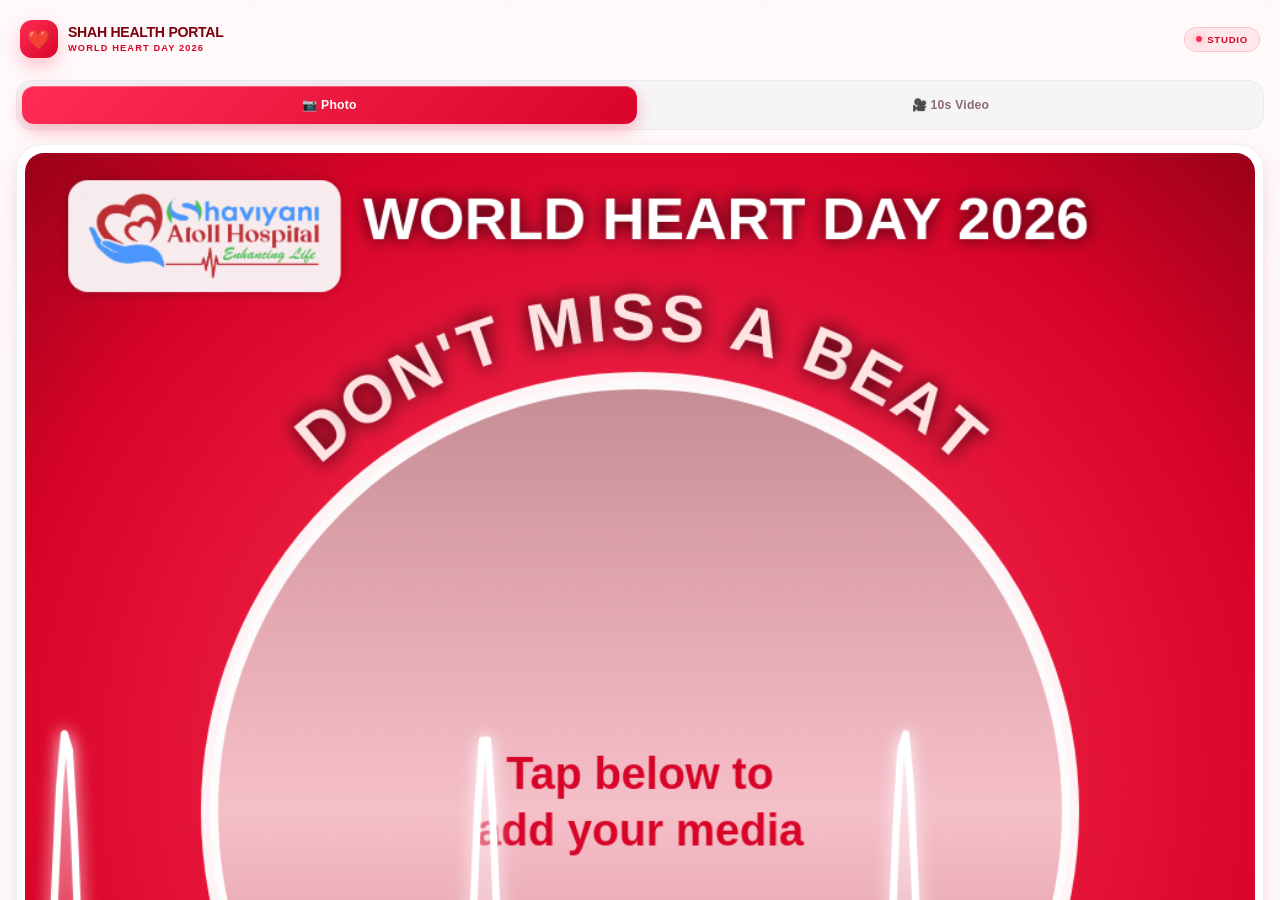
<file: index01.html>
<!DOCTYPE html>
<html lang="en">
<head>
  <meta charset="UTF-8">
  <meta name="viewport" content="width=device-width, initial-scale=1.0, maximum-scale=1.0, user-scalable=no, viewport-fit=cover, shrink-to-fit=no">
  <meta name="apple-mobile-web-app-capable" content="yes">
  <meta name="apple-mobile-web-app-status-bar-style" content="default">
  <meta name="apple-mobile-web-app-title" content="WHD Creator">
  <meta name="theme-color" content="#ffffff">
  <meta name="mobile-web-app-capable" content="yes">
  <meta name="format-detection" content="telephone=no">
  <meta name="screen-orientation" content="portrait">
  <meta name="x5-orientation" content="portrait">
  <title>WHD 2026 · Creator Studio</title>
  <style>
    /* ============ RESET ============ */
    *, *::before, *::after {
      box-sizing: border-box;
      margin: 0;
      padding: 0;
      -webkit-tap-highlight-color: transparent;
    }

    html {
      height: 100%;
      width: 100%;
      overflow: hidden;
      touch-action: manipulation;
      background: #ffffff;
      -webkit-text-size-adjust: 100%;
    }

    body {
      font-family: -apple-system, BlinkMacSystemFont, 'SF Pro Display', 'Segoe UI', Roboto, Helvetica, Arial, sans-serif;
      height: 100%;
      width: 100%;
      overflow: hidden;
      position: fixed;
      inset: 0;
      display: flex;
      flex-direction: column;
      padding: 0;
      margin: 0;
      color: #1a1a1a;
      -webkit-font-smoothing: antialiased;
      -moz-osx-font-smoothing: grayscale;
      overscroll-behavior: none;
      -webkit-overflow-scrolling: touch;
      background: #ffffff;
    }

    /* ============ APP SHELL — CLEAN LIGHT ============ */
    .app {
      position: fixed;
      inset: 0;
      width: 100%;
      height: 100%;
      display: flex;
      flex-direction: column;
      overflow: hidden;
      background: linear-gradient(180deg, #fff8f9 0%, #ffffff 40%, #ffffff 100%);
      z-index: 1;
    }

    /* ============ SCROLL AREA ============ */
    .scroll-area {
      flex: 1;
      overflow-y: auto;
      overflow-x: hidden;
      -webkit-overflow-scrolling: touch;
      padding: 16px 16px 32px;
      display: flex;
      flex-direction: column;
      gap: 14px;
      overscroll-behavior: contain;
      background: transparent;
      scrollbar-width: none;
    }
    .scroll-area::-webkit-scrollbar {
      display: none;
    }

    /* ============ HEADER ============ */
    .app-header {
      display: flex;
      align-items: center;
      justify-content: space-between;
      padding: 4px 4px 8px;
      flex-shrink: 0;
    }

    .brand {
      display: flex;
      align-items: center;
      gap: 10px;
    }

    .brand-mark {
      width: 38px;
      height: 38px;
      border-radius: 12px;
      background: linear-gradient(135deg, #ff2d55, #d90429);
      display: flex;
      align-items: center;
      justify-content: center;
      font-size: 19px;
      box-shadow: 0 8px 18px rgba(255, 45, 85, 0.25);
    }

    .brand-text h1 {
      font-size: 0.88rem;
      font-weight: 800;
      letter-spacing: -0.02em;
      color: #7a0010;
      line-height: 1.1;
    }

    .brand-text .sub {
      font-size: 0.58rem;
      font-weight: 700;
      text-transform: uppercase;
      letter-spacing: 0.12em;
      color: #d90429;
      margin-top: 2px;
    }

    .live-badge {
      display: flex;
      align-items: center;
      gap: 5px;
      padding: 6px 11px;
      border-radius: 20px;
      background: rgba(255, 45, 85, 0.08);
      border: 1px solid rgba(255, 45, 85, 0.2);
      font-size: 0.6rem;
      font-weight: 700;
      text-transform: uppercase;
      letter-spacing: 0.08em;
      color: #d90429;
    }

    .live-dot {
      width: 6px;
      height: 6px;
      border-radius: 50%;
      background: #ff2d55;
      box-shadow: 0 0 8px rgba(255, 45, 85, 0.6);
      animation: livePulse 1.6s ease-in-out infinite;
    }

    @keyframes livePulse {
      0%, 100% { opacity: 1; transform: scale(1); }
      50% { opacity: 0.4; transform: scale(0.75); }
    }

    /* ============ MODE TABS — LIGHT PILL ============ */
    .mode-tabs {
      display: grid;
      grid-template-columns: 1fr 1fr;
      gap: 6px;
      background: #f5f5f7;
      padding: 5px;
      border-radius: 16px;
      border: 1px solid rgba(0, 0, 0, 0.04);
      flex-shrink: 0;
    }

    .tab-btn {
      background: transparent;
      border: none;
      padding: 12px 8px;
      font-size: 0.76rem;
      font-weight: 700;
      color: #8a6a70;
      border-radius: 12px;
      cursor: pointer;
      transition: all 0.28s cubic-bezier(0.2, 0.9, 0.4, 1);
      display: flex;
      align-items: center;
      justify-content: center;
      gap: 6px;
      -webkit-user-select: none;
      user-select: none;
      touch-action: manipulation;
      font-family: inherit;
      letter-spacing: 0.02em;
    }

    .tab-btn.active {
      background: linear-gradient(135deg, #ff2d55, #d90429);
      color: #ffffff;
      box-shadow: 0 6px 16px rgba(255, 45, 85, 0.35), inset 0 1px 0 rgba(255, 255, 255, 0.3);
    }

    .tab-btn:active {
      transform: scale(0.97);
    }

    /* ============ CANVAS FRAME — SOFT WHITE GLASS ============ */
    .canvas-frame {
      position: relative;
      width: 100%;
      aspect-ratio: 1 / 1;
      border-radius: 26px;
      overflow: hidden;
      flex-shrink: 0;
      background: #ffffff;
      border: 1px solid rgba(0, 0, 0, 0.06);
      box-shadow:
        0 12px 34px rgba(217, 4, 41, 0.12),
        0 2px 6px rgba(0, 0, 0, 0.04),
        inset 0 1px 0 rgba(255, 255, 255, 0.9);
      padding: 8px;
      box-sizing: border-box;
    }

    .canvas-frame .hearts-layer {
      position: absolute;
      inset: 8px;
      border-radius: 19px;
      overflow: hidden;
      pointer-events: none;
      z-index: 1;
    }

    .canvas-frame .hearts-layer .heart {
      position: absolute;
      top: -30px;
      font-size: 14px;
      opacity: 0;
      animation: heartFall linear infinite;
      will-change: transform, opacity;
      filter: drop-shadow(0 0 3px rgba(255, 100, 130, 0.5));
    }

    @keyframes heartFall {
      0% {
        transform: translateY(-30px) translateX(0) rotate(0deg) scale(0.6);
        opacity: 0;
      }
      12% { opacity: 0.9; }
      50% { opacity: 0.7; }
      88% { opacity: 0.35; }
      100% {
        transform: translateY(110%) translateX(var(--drift, 24px)) rotate(340deg) scale(1);
        opacity: 0;
      }
    }

    .canvas-frame canvas {
      position: relative;
      z-index: 2;
      width: 100%;
      height: 100%;
      display: block;
      border-radius: 19px;
      touch-action: none;
    }

    /* ============ UPLOAD SECTION — CAMERA + GALLERY ============ */
    .upload-section {
      display: flex;
      flex-direction: column;
      gap: 8px;
      flex-shrink: 0;
    }

    .upload-label-row {
      display: flex;
      align-items: center;
      justify-content: space-between;
      padding: 0 4px;
    }

    .upload-label-row .label-text {
      font-size: 0.62rem;
      font-weight: 700;
      text-transform: uppercase;
      letter-spacing: 0.08em;
      color: #8a6a70;
    }

    .upload-label-row .media-type-badge {
      font-size: 0.58rem;
      font-weight: 700;
      text-transform: uppercase;
      letter-spacing: 0.06em;
      color: #d90429;
      background: rgba(255, 45, 85, 0.08);
      border: 1px solid rgba(255, 45, 85, 0.2);
      padding: 3px 9px;
      border-radius: 8px;
    }

    .upload-actions {
      display: grid;
      grid-template-columns: 1fr 1fr;
      gap: 8px;
    }

    .upload-action-btn {
      display: flex;
      flex-direction: column;
      align-items: center;
      justify-content: center;
      gap: 6px;
      padding: 16px 10px;
      border-radius: 18px;
      border: 1.5px solid rgba(255, 45, 85, 0.15);
      background: #ffffff;
      color: #7a0010;
      font-weight: 700;
      font-size: 0.72rem;
      cursor: pointer;
      transition: all 0.2s;
      -webkit-user-select: none;
      user-select: none;
      touch-action: manipulation;
      font-family: inherit;
      text-align: center;
      letter-spacing: 0.01em;
      position: relative;
      overflow: hidden;
      box-shadow: 0 4px 12px rgba(217, 4, 41, 0.06);
    }

    .upload-action-btn .icon-circle {
      width: 38px;
      height: 38px;
      border-radius: 50%;
      background: linear-gradient(135deg, rgba(255, 45, 85, 0.12), rgba(217, 4, 41, 0.08));
      border: 1px solid rgba(255, 45, 85, 0.2);
      display: flex;
      align-items: center;
      justify-content: center;
      font-size: 18px;
      transition: transform 0.2s;
    }

    .upload-action-btn:active {
      transform: scale(0.97);
      background: #fff5f7;
      border-color: rgba(255, 45, 85, 0.4);
    }

    .upload-action-btn:active .icon-circle {
      transform: scale(1.1);
    }

    .upload-action-btn input[type="file"] {
      display: none;
    }

    /* ============ FIELD GROUPS ============ */
    .field-group {
      display: flex;
      flex-direction: column;
      gap: 6px;
      flex-shrink: 0;
    }

    .field-label {
      font-size: 0.62rem;
      font-weight: 700;
      text-transform: uppercase;
      letter-spacing: 0.08em;
      color: #8a6a70;
      padding: 0 4px;
      -webkit-user-select: none;
      user-select: none;
      display: flex;
      justify-content: space-between;
      align-items: center;
    }

    .field-label .value-badge {
      font-size: 0.6rem;
      font-weight: 700;
      color: #d90429;
      background: rgba(255, 45, 85, 0.08);
      padding: 3px 8px;
      border-radius: 6px;
      letter-spacing: 0.02em;
      border: 1px solid rgba(255, 45, 85, 0.15);
    }

    /* ============ RANGE SLIDER — LIGHT ============ */
    .range-wrapper {
      width: 100%;
      padding: 0 2px;
    }

    input[type="range"] {
      -webkit-appearance: none;
      appearance: none;
      width: 100%;
      height: 6px;
      background: #f0e0e5;
      border-radius: 6px;
      outline: none;
      margin: 4px 0;
      touch-action: manipulation;
      cursor: pointer;
      border: none;
    }

    input[type="range"]::-webkit-slider-thumb {
      -webkit-appearance: none;
      appearance: none;
      width: 26px;
      height: 26px;
      border-radius: 50%;
      background: linear-gradient(135deg, #ff2d55, #b3001b);
      cursor: pointer;
      box-shadow: 0 4px 12px rgba(255, 45, 85, 0.4), 0 0 0 3px rgba(255, 45, 85, 0.1);
      border: 2.5px solid #ffffff;
      transition: transform 0.12s;
      touch-action: manipulation;
    }

    input[type="range"]::-webkit-slider-thumb:active {
      transform: scale(1.18);
    }

    input[type="range"]::-moz-range-thumb {
      width: 26px;
      height: 26px;
      border-radius: 50%;
      background: linear-gradient(135deg, #ff2d55, #b3001b);
      cursor: pointer;
      border: 2.5px solid #ffffff;
      box-shadow: 0 4px 12px rgba(255, 45, 85, 0.4);
    }

    /* ============ TEXT INPUT — LIGHT ============ */
    input[type="text"] {
      width: 100%;
      padding: 15px 16px;
      border-radius: 16px;
      border: 1.5px solid rgba(0, 0, 0, 0.06);
      background: #ffffff;
      font-size: 0.9rem;
      font-weight: 500;
      outline: none;
      transition: all 0.2s;
      -webkit-appearance: none;
      appearance: none;
      touch-action: manipulation;
      color: #1a1a1a;
      font-family: inherit;
      box-shadow: 0 2px 6px rgba(0, 0, 0, 0.03);
    }

    input[type="text"]:focus {
      border-color: #ff2d55;
      background: #ffffff;
      box-shadow: 0 0 0 3px rgba(255, 45, 85, 0.1);
    }

    input[type="text"]::placeholder {
      color: #b8a0a5;
      font-weight: 400;
    }

    /* ============ BUTTONS ============ */
    .btn {
      width: 100%;
      padding: 16px 12px;
      border-radius: 18px;
      border: none;
      font-weight: 700;
      font-size: 0.84rem;
      cursor: pointer;
      transition: all 0.2s;
      display: flex;
      align-items: center;
      justify-content: center;
      gap: 8px;
      -webkit-user-select: none;
      user-select: none;
      touch-action: manipulation;
      -webkit-appearance: none;
      appearance: none;
      color: #ffffff;
      flex-shrink: 0;
      font-family: inherit;
      letter-spacing: 0.01em;
      position: relative;
      overflow: hidden;
    }

    .btn::before {
      content: '';
      position: absolute;
      inset: 0;
      background: linear-gradient(180deg, rgba(255, 255, 255, 0.2), transparent 55%);
      pointer-events: none;
    }

    .btn:active {
      transform: scale(0.97);
    }

    .btn-shuffle {
      background: #ffffff;
      border: 1.5px solid rgba(255, 45, 85, 0.2);
      color: #7a0010;
      font-size: 0.82rem;
      box-shadow: 0 4px 12px rgba(217, 4, 41, 0.06);
    }

    .btn-shuffle::before {
      background: linear-gradient(180deg, rgba(255, 240, 243, 0.5), transparent 55%);
    }

    .btn-shuffle:active {
      background: #fff5f7;
      border-color: rgba(255, 45, 85, 0.4);
    }

    .btn-download {
      background: linear-gradient(135deg, #2b2b30, #000000);
      box-shadow: 0 8px 20px rgba(0, 0, 0, 0.25), inset 0 1px 0 rgba(255, 255, 255, 0.15);
    }

    .btn-share {
      background: linear-gradient(135deg, #ff2d55, #d90429);
      box-shadow: 0 8px 20px rgba(255, 45, 85, 0.3), inset 0 1px 0 rgba(255, 255, 255, 0.25);
    }

    .btn-group {
      display: grid;
      grid-template-columns: 1fr 1fr;
      gap: 10px;
      flex-shrink: 0;
    }

    /* ============ VIDEO STATUS ============ */
    .video-status {
      font-size: 0.72rem;
      font-weight: 600;
      color: #b3001b;
      text-align: center;
      background: #fff5f7;
      padding: 12px 14px;
      border-radius: 14px;
      display: none;
      border: 1px solid rgba(255, 45, 85, 0.18);
      flex-shrink: 0;
      line-height: 1.5;
      letter-spacing: 0.01em;
    }

    .video-status.visible {
      display: block;
      animation: fadeIn 0.3s ease both;
    }

    /* ============ FOOTER ============ */
    .app-footer {
      text-align: center;
      font-size: 0.56rem;
      color: #b8a0a5;
      font-weight: 500;
      padding: 8px 0 4px;
      flex-shrink: 0;
      letter-spacing: 0.04em;
    }

    /* ============ SAFE AREA ============ */
    @supports (padding: env(safe-area-inset-bottom)) {
      .scroll-area {
        padding-bottom: calc(32px + env(safe-area-inset-bottom));
        padding-top: calc(16px + env(safe-area-inset-top));
      }
      .app-header {
        padding-top: calc(4px + env(safe-area-inset-top));
      }
      .app-footer {
        padding-bottom: calc(4px + env(safe-area-inset-bottom));
      }
    }

    /* ============ SMALL PHONES ============ */
    @media (max-height: 720px) {
      .scroll-area {
        gap: 10px;
        padding: 12px 14px 24px;
      }
      .canvas-frame {
        border-radius: 20px;
        padding: 6px;
      }
      .canvas-frame .hearts-layer,
      .canvas-frame canvas {
        border-radius: 15px;
      }
      .upload-action-btn {
        padding: 13px 8px;
        font-size: 0.68rem;
      }
      .upload-action-btn .icon-circle {
        width: 32px;
        height: 32px;
        font-size: 15px;
      }
      .btn {
        padding: 14px 10px;
        font-size: 0.8rem;
      }
      input[type="text"] {
        padding: 13px 14px;
        font-size: 0.86rem;
      }
      .tab-btn {
        padding: 11px 6px;
        font-size: 0.72rem;
      }
    }

    /* ============ TEXT SELECTION ============ */
    .app, .app * {
      -webkit-user-select: none;
      -moz-user-select: none;
      -ms-user-select: none;
      user-select: none;
    }

    input[type="text"] {
      -webkit-user-select: text;
      -moz-user-select: text;
      -ms-user-select: text;
      user-select: text;
    }

    body {
      overscroll-behavior-y: none;
    }

    @keyframes fadeIn {
      from { opacity: 0; transform: translateY(8px); }
      to { opacity: 1; transform: translateY(0); }
    }

    .scroll-area > * {
      animation: fadeIn 0.35s cubic-bezier(0.2, 0.9, 0.4, 1) both;
    }

    .scroll-area > *:nth-child(2) { animation-delay: 0.04s; }
    .scroll-area > *:nth-child(3) { animation-delay: 0.08s; }
    .scroll-area > *:nth-child(4) { animation-delay: 0.12s; }
    .scroll-area > *:nth-child(5) { animation-delay: 0.16s; }
    .scroll-area > *:nth-child(6) { animation-delay: 0.20s; }
    .scroll-area > *:nth-child(7) { animation-delay: 0.24s; }
    .scroll-area > *:nth-child(8) { animation-delay: 0.28s; }
    .scroll-area > *:nth-child(9) { animation-delay: 0.32s; }
  </style>
</head>
<body>

  <div class="app" id="app">
    <div class="scroll-area" id="scrollArea">

      <!-- HEADER -->
      <header class="app-header">
        <div class="brand">
          <div class="brand-mark">❤️</div>
          <div class="brand-text">
            <h1>SHAH HEALTH PORTAL</h1>
            <div class="sub">World Heart Day 2026</div>
          </div>
        </div>
        <div class="live-badge">
          <span class="live-dot"></span>
          Studio
        </div>
      </header>

      <!-- MODE SWITCH -->
      <div class="mode-tabs" id="modeTabs">
        <button class="tab-btn active" id="modeImageBtn" onclick="switchMode('image')" aria-label="Photo poster mode">
          📷 Photo
        </button>
        <button class="tab-btn" id="modeVideoBtn" onclick="switchMode('video')" aria-label="10 second video mode">
          🎥 10s Video
        </button>
      </div>

      <!-- CANVAS FRAME -->
      <div class="canvas-frame" id="canvasFrame">
        <div class="hearts-layer" id="heartsLayer" aria-hidden="true"></div>
        <canvas id="creatorCanvas" width="1000" height="1000"></canvas>
      </div>

      <!-- UPLOAD SECTION — CAMERA + GALLERY (BOTH MODES) -->
      <div class="upload-section">
        <div class="upload-label-row">
          <span class="label-text">Add your media</span>
          <span class="media-type-badge" id="mediaTypeBadge">Photo</span>
        </div>
        <div class="upload-actions">
          <!-- Camera button -->
          <button class="upload-action-btn" id="cameraBtn" type="button">
            <span class="icon-circle">📸</span>
            <span id="cameraBtnText">Take Photo</span>
          </button>
          <!-- Gallery button -->
          <button class="upload-action-btn" id="galleryBtn" type="button">
            <span class="icon-circle">🖼️</span>
            <span id="galleryBtnText">Choose Photo</span>
          </button>
        </div>
        <!-- Hidden file inputs — one for camera, one for gallery -->
        <input type="file" id="cameraInput" accept="image/*" capture="environment" style="display:none;">
        <input type="file" id="galleryInput" accept="image/*" style="display:none;">
      </div>

      <!-- ZOOM -->
      <div class="field-group">
        <div class="field-label">
          <span>Zoom & drag inside circle</span>
          <span class="value-badge" id="zoomValue">1.0×</span>
        </div>
        <div class="range-wrapper">
          <input type="range" id="zoomRange" min="0.5" max="3.0" step="0.05" value="1">
        </div>
      </div>

      <!-- NAME -->
      <div class="field-group">
        <label class="field-label" for="userName">
          <span>Your name / team (optional)</span>
        </label>
        <input type="text" id="userName" placeholder="e.g. Community Health Team" maxlength="28" autocomplete="off" autocorrect="off" autocapitalize="words" spellcheck="false">
      </div>

      <!-- SHUFFLE -->
      <button class="btn btn-shuffle" id="shuffleBtn">🔄 Shuffle Slogan & Mascot</button>

      <!-- VIDEO STATUS -->
      <div class="video-status" id="videoStatus"></div>

      <!-- ACTION BUTTONS -->
      <div class="btn-group">
        <button class="btn btn-download" id="actionDownloadBtn">💾 Save Image</button>
        <button class="btn btn-share" id="actionShareBtn">📤 Share Card</button>
      </div>

      <!-- FOOTER -->
      <div class="app-footer">Developed by Ahmed Shareef · Shaviyani Atoll Hospital</div>

    </div>
  </div>

  <script>
    (function() {
      "use strict";

      // ============ HEART CASCADE ============
      (function generateHearts() {
        const layer = document.getElementById('heartsLayer');
        const heartChars = ['❤', '♥', '❤️', '💗', '💓'];
        const colors = [
          'rgba(255, 160, 180, 0.85)',
          'rgba(255, 120, 150, 0.8)',
          'rgba(255, 190, 205, 0.75)',
          'rgba(255, 100, 130, 0.7)',
          'rgba(255, 210, 220, 0.7)'
        ];
        const count = 20;

        for (let i = 0; i < count; i++) {
          const heart = document.createElement('span');
          heart.className = 'heart';
          heart.textContent = heartChars[Math.floor(Math.random() * heartChars.length)];
          const size = 8 + Math.random() * 16;
          const duration = 8 + Math.random() * 12;
          const delay = Math.random() * 12;
          const left = Math.random() * 100;
          const drift = (Math.random() * 70 - 35).toFixed(0) + 'px';
          const color = colors[Math.floor(Math.random() * colors.length)];

          heart.style.left = left + '%';
          heart.style.fontSize = size + 'px';
          heart.style.color = color;
          heart.style.animationDuration = duration + 's';
          heart.style.animationDelay = '-' + delay + 's';
          heart.style.setProperty('--drift', drift);
          layer.appendChild(heart);
        }
      })();

      // ============ DOM REFS ============
      const canvas = document.getElementById('creatorCanvas');
      const ctx = canvas.getContext('2d');
      const scrollArea = document.getElementById('scrollArea');
      const userNameInput = document.getElementById('userName');
      const zoomRange = document.getElementById('zoomRange');
      const zoomValue = document.getElementById('zoomValue');
      const shuffleBtn = document.getElementById('shuffleBtn');
      const actionDownloadBtn = document.getElementById('actionDownloadBtn');
      const actionShareBtn = document.getElementById('actionShareBtn');
      const videoStatus = document.getElementById('videoStatus');
      const modeImageBtn = document.getElementById('modeImageBtn');
      const modeVideoBtn = document.getElementById('modeVideoBtn');
      const mediaTypeBadge = document.getElementById('mediaTypeBadge');
      const cameraBtn = document.getElementById('cameraBtn');
      const galleryBtn = document.getElementById('galleryBtn');
      const cameraBtnText = document.getElementById('cameraBtnText');
      const galleryBtnText = document.getElementById('galleryBtnText');
      const cameraInput = document.getElementById('cameraInput');
      const galleryInput = document.getElementById('galleryInput');

      // ============ STATE ============
      let userImage = null;
      let userVideo = null;
      let photoScale = 1;
      let photoOffsetX = 0;
      let photoOffsetY = 0;
      let currentMode = 'image';
      let animationId = null;
      let recordingStartTime = 0;
      let lastRecordedVideoBlob = null;
      let isDragging = false;
      let startX = 0, startY = 0;
      let currentRotatingSlogan = "ACT EARLY, PROTECT YOUR LIFE";
      let currentMascotIndex = 0;
      let mascotSide = 'right';
      let lastDrawTime = 0;

      // ============ MASCOT MOTION TIMELINE ============
      let mascotTimeline = null;

      function buildMascotTimeline() {
        const positions = [
          { x: 1.00, y: 1.00, rot: 0,     scale: 1.0  },
          { x: 0.50, y: 1.02, rot: -0.08, scale: 1.05 },
          { x: 0.98, y: 0.05, rot: 0.15,  scale: 0.75 },
          { x: 0.02, y: 0.08, rot: -0.2,  scale: 0.9  },
          { x: 0.02, y: 0.98, rot: 0.1,   scale: 1.1  },
          { x: 0.50, y: 1.00, rot: -0.12, scale: 1.0  },
          { x: 0.98, y: 0.55, rot: 0.18,  scale: 0.85 },
          { x: 1.00, y: 1.00, rot: 0,     scale: 1.0  }
        ];
        const times = [0, 1.2, 2.6, 4.0, 5.4, 6.8, 8.2, 9.8];
        mascotTimeline = positions.map((p, i) => ({
          time: times[i] * 1000,
          x: p.x, y: p.y, rot: p.rot, scale: p.scale
        }));
      }

      function getMascotState(t) {
        if (!mascotTimeline || mascotTimeline.length === 0) {
          return { x: 1.0, y: 1.0, rot: 0, scale: 1.0 };
        }
        const tl = mascotTimeline;
        if (t <= tl[0].time) return { x: tl[0].x, y: tl[0].y, rot: tl[0].rot, scale: tl[0].scale };
        if (t >= tl[tl.length - 1].time) {
          const last = tl[tl.length - 1];
          return { x: last.x, y: last.y, rot: last.rot, scale: last.scale };
        }
        for (let i = 0; i < tl.length - 1; i++) {
          const a = tl[i];
          const b = tl[i + 1];
          if (t >= a.time && t <= b.time) {
            const segT = (t - a.time) / (b.time - a.time);
            const eased = segT * segT * (3 - 2 * segT);
            return {
              x: a.x + (b.x - a.x) * eased,
              y: a.y + (b.y - a.y) * eased,
              rot: a.rot + (b.rot - a.rot) * eased,
              scale: a.scale + (b.scale - a.scale) * eased
            };
          }
        }
        return { x: 1.0, y: 1.0, rot: 0, scale: 1.0 };
      }

      // ============ TEXT ANIMATIONS (video mode) ============
      let textAnimations = {
        title: null, curvedSlogan: null, rotatingSlogan: null,
        hashtags: null, name: null, credit: null
      };

      const animationPool = [
        'fadeIn', 'slideFromLeft', 'slideFromRight', 'slideFromTop',
        'slideFromBottom', 'scaleUp', 'scaleDown', 'wave', 'pulse',
        'glow', 'rotateIn', 'bounceIn', 'flipIn'
      ];

      function randomizeTextAnimations() {
        const pick = () => animationPool[Math.floor(Math.random() * animationPool.length)];
        textAnimations.title = pick();
        textAnimations.curvedSlogan = pick();
        textAnimations.rotatingSlogan = pick();
        textAnimations.hashtags = pick();
        textAnimations.name = pick();
        textAnimations.credit = pick();
      }

      function getAnimProgress(elapsed, delay, duration) {
        if (elapsed < delay) return 0;
        return Math.min(1, (elapsed - delay) / duration);
      }

      function getAnimState(animName, progress) {
        const state = { alpha: 1, offsetX: 0, offsetY: 0, scale: 1, rotate: 0, glow: 0 };
        const p = progress;
        switch (animName) {
          case 'fadeIn':          state.alpha = p; break;
          case 'slideFromLeft':   state.offsetX = -180 * (1 - p); state.alpha = p; break;
          case 'slideFromRight':  state.offsetX = 180 * (1 - p);  state.alpha = p; break;
          case 'slideFromTop':    state.offsetY = -120 * (1 - p); state.alpha = p; break;
          case 'slideFromBottom': state.offsetY = 120 * (1 - p);  state.alpha = p; break;
          case 'scaleUp':         state.scale = 0.3 + 0.7 * p;    state.alpha = p; break;
          case 'scaleDown':       state.scale = 1.6 - 0.6 * p;    state.alpha = p; break;
          case 'wave':            state.offsetY = Math.sin(p * Math.PI * 4) * 18 * (1 - p); state.alpha = Math.min(1, p * 2); break;
          case 'pulse':           state.scale = 1 + Math.sin(p * Math.PI * 6) * 0.12 * (1 - p); state.alpha = Math.min(1, p * 1.5); break;
          case 'glow':            state.glow = Math.sin(p * Math.PI * 5) * 22; state.alpha = Math.min(1, p * 2); break;
          case 'rotateIn':        state.rotate = -Math.PI * 0.6 * (1 - p); state.scale = 0.4 + 0.6 * p; state.alpha = p; break;
          case 'bounceIn':
            if (p < 0.7) {
              const tt = p / 0.7;
              state.scale = 0.3 + 1.0 * tt - 0.3 * Math.sin(tt * Math.PI);
            } else { state.scale = 1; }
            state.alpha = Math.min(1, p * 1.8);
            break;
          case 'flipIn':          state.scale = 0.1 + 0.9 * p; state.rotate = Math.PI * (1 - p); state.alpha = p; break;
        }
        return state;
      }

      // ============ ASSETS ============
      const hospitalLogo = new Image();
      hospitalLogo.src = 'shah_logo.png';
      hospitalLogo.onload = () => { if (currentMode === 'image') scheduleDraw(); };
      hospitalLogo.onerror = () => {};

      const mascotSources = [
        'mascot_heart_1.png', 'mascot_heart_2.png', 'mascot_heart_3.png',
        'mascot_heart_4.png', 'mascot_heart_5.png', 'mascot_heart_6.png'
      ];
      let loadedMascots = [];
      let mascotLoadCount = 0;

      mascotSources.forEach((src, idx) => {
        const img = new Image();
        img.src = src;
        img.onload = () => {
          loadedMascots[idx] = img;
          mascotLoadCount++;
          if (idx === 0 && currentMode === 'image') scheduleDraw();
        };
        img.onerror = () => { mascotLoadCount++; };
      });

      const fallbackMascot = (() => {
        const c = document.createElement('canvas');
        c.width = 200; c.height = 200;
        const cx = c.getContext('2d');
        cx.fillStyle = '#ffb3b3';
        cx.beginPath();
        cx.arc(100, 100, 80, 0, 2 * Math.PI);
        cx.fill();
        cx.fillStyle = '#c81e1e';
        cx.font = 'bold 80px sans-serif';
        cx.textAlign = 'center';
        cx.textBaseline = 'middle';
        cx.fillText('❤️', 100, 100);
        return c;
      })();

      const bannerSloganText = "DON'T MISS A BEAT";
      const rotatingHeartbeatSlogans = [
        "ACT EARLY, PROTECT YOUR LIFE",
        "KNOW YOUR RISK FACTORS TODAY",
        "KEEP YOUR HEART HEALTHY & STRONG",
        "HEART DISEASE CAN HIDE IN PLAIN SIGHT",
        "USE HEART TO CONNECT & CARE"
      ];

      // ============ DRAW SCHEDULER ============
      let drawScheduled = false;
      function scheduleDraw() {
        if (drawScheduled) return;
        drawScheduled = true;
        requestAnimationFrame(() => {
          drawScheduled = false;
          drawCanvas(0);
        });
      }

      // ============ RANDOM MASCOT ============
      function randomizeMascot() {
        const available = loadedMascots
          .map((img, i) => (img && img.complete && img.naturalHeight !== 0) ? i : -1)
          .filter(i => i !== -1);
        if (available.length > 0) {
          currentMascotIndex = available[Math.floor(Math.random() * available.length)];
        } else {
          currentMascotIndex = Math.floor(Math.random() * mascotSources.length);
        }
        mascotSide = Math.random() > 0.5 ? 'right' : 'left';
      }

      // ============ CURVED TEXT ============
      function drawCurvedText(text, cx, cy, radius, options, animState) {
        const {
          fontSize = 54, fontWeight = '900',
          fontFamily = '-apple-system, sans-serif',
          fillStyle = '#ffe3e3', shadowColor = 'rgba(0,0,0,0.9)',
          shadowBlur = 16, letterSpacing = 4
        } = options || {};
        const state = animState || { alpha: 1, offsetX: 0, offsetY: 0, scale: 1, rotate: 0, glow: 0 };

        ctx.save();
        ctx.globalAlpha = state.alpha;
        ctx.font = `${fontWeight} ${fontSize}px ${fontFamily}`;
        ctx.textAlign = 'center';
        ctx.textBaseline = 'middle';
        ctx.fillStyle = fillStyle;
        ctx.shadowColor = shadowColor;
        ctx.shadowBlur = shadowBlur + (state.glow || 0);

        const chars = text.split('');
        const charWidths = chars.map(ch => {
          const w = ctx.measureText(ch).width;
          return w + (letterSpacing || 0);
        });
        const totalWidth = charWidths.reduce((a, b) => a + b, 0);
        const circumference = 2 * Math.PI * radius;
        const stringAngleSpan = (totalWidth / circumference) * (2 * Math.PI);
        const stringCenterAngle = -Math.PI / 2;
        const stringStartAngle = stringCenterAngle - stringAngleSpan / 2;

        let currentAngle = stringStartAngle;
        for (let i = 0; i < chars.length; i++) {
          const ch = chars[i];
          const chWidth = charWidths[i];
          const chAngleSpan = (chWidth / circumference) * (2 * Math.PI);
          const charAngle = currentAngle + chAngleSpan / 2;
          const x = cx + radius * Math.cos(charAngle) + (state.offsetX || 0);
          const y = cy + radius * Math.sin(charAngle) + (state.offsetY || 0);
          ctx.save();
          ctx.translate(x, y);
          ctx.rotate(charAngle + Math.PI / 2 + (state.rotate || 0));
          if (state.scale !== 1) ctx.scale(state.scale, state.scale);
          ctx.fillText(ch, 0, 0);
          ctx.restore();
          currentAngle += chAngleSpan;
        }
        ctx.restore();
      }

      function withAnimation(animName, elapsed, delay, duration, drawFn) {
        if (currentMode !== 'video' || !animName) {
          drawFn({ alpha: 1, offsetX: 0, offsetY: 0, scale: 1, rotate: 0, glow: 0 });
          return;
        }
        const progress = getAnimProgress(elapsed, delay, duration);
        drawFn(getAnimState(animName, progress));
      }

      // ============ DRAW MASCOT ============
      function drawMascot(elapsedTime) {
        const activeMascot = loadedMascots[currentMascotIndex] || fallbackMascot;
        if (!activeMascot || activeMascot.complete === false) return;
        const isVideo = (currentMode === 'video');
        const baseHeight = 270;
        const aspect = (activeMascot.width && activeMascot.height)
          ? (activeMascot.width / activeMascot.height) : 1;
        const baseWidth = baseHeight * aspect;

        let finalX, finalY, finalRot, finalScale, alpha;

        if (isVideo && mascotTimeline) {
          const state = getMascotState(elapsedTime);
          const cx = state.x * canvas.width;
          const cy = state.y * canvas.height;
          finalScale = state.scale;
          finalRot = state.rot;
          const drawW = baseWidth * finalScale;
          const drawH = baseHeight * finalScale;
          finalX = cx - drawW / 2;
          finalY = cy - drawH / 2;
          alpha = getAnimProgress(elapsedTime, 0, 600);
        } else {
          finalX = mascotSide === 'right' ? (canvas.width - baseWidth - 25) : 25;
          finalY = 970 - baseHeight;
          finalRot = 0;
          finalScale = 1;
          alpha = 1;
        }

        const drawW = baseWidth * finalScale;
        const drawH = baseHeight * finalScale;

        ctx.save();
        ctx.globalAlpha = alpha;

        const glowCx = finalX + drawW / 2;
        const glowCy = finalY + drawH / 2;
        const backLight = ctx.createRadialGradient(glowCx, glowCy, 20, glowCx, glowCy, 140);
        backLight.addColorStop(0, 'rgba(255,255,255,0.85)');
        backLight.addColorStop(0.4, 'rgba(255,120,140,0.55)');
        backLight.addColorStop(1, 'rgba(255,255,255,0)');
        ctx.fillStyle = backLight;
        ctx.beginPath();
        ctx.arc(glowCx, glowCy, 135, 0, Math.PI * 2);
        ctx.fill();

        ctx.translate(finalX + drawW / 2, finalY + drawH / 2);
        ctx.rotate(finalRot);
        ctx.drawImage(activeMascot, -drawW / 2, -drawH / 2, drawW, drawH);
        ctx.restore();
      }

      // ============ MAIN DRAW ============
      function drawCanvas(elapsedTime) {
        const w = canvas.width;
        const h = canvas.height;
        const now = performance.now();
        if (now - lastDrawTime < 16 && elapsedTime === 0) return;
        lastDrawTime = now;

        const isVideo = (currentMode === 'video');
        const t = elapsedTime || 0;

        ctx.clearRect(0, 0, w, h);

        // 1. Background
        const bgGrad = ctx.createRadialGradient(500, 500, 100, 500, 500, 800);
        bgGrad.addColorStop(0, '#f93154');
        bgGrad.addColorStop(0.6, '#d90429');
        bgGrad.addColorStop(1, '#7a0010');
        ctx.fillStyle = bgGrad;
        ctx.fillRect(0, 0, w, h);

        // 2. Circle frame
        const circleRadius = 350;
        const circleX = 500;
        const circleY = 535;

        ctx.save();
        ctx.beginPath();
        ctx.arc(circleX, circleY, circleRadius, 0, Math.PI * 2);
        ctx.clip();

        if (userVideo && userVideo.readyState >= 2) {
          const vw = userVideo.videoWidth;
          const vh = userVideo.videoHeight;
          if (vw && vh) {
            const vSize = Math.min(vw, vh) * photoScale;
            const vx = (vw - vSize) / 2 + photoOffsetX;
            const vy = (vh - vSize) / 2 + photoOffsetY;
            ctx.drawImage(
              userVideo,
              vx, vy, vSize, vSize,
              circleX - circleRadius, circleY - circleRadius,
              circleRadius * 2, circleRadius * 2
            );
          }
        } else if (userImage) {
          const baseSize = (circleRadius * 2) * photoScale;
          const x = circleX - (baseSize / 2) + photoOffsetX;
          const y = circleY - (baseSize / 2) + photoOffsetY;
          ctx.drawImage(userImage, x, y, baseSize, baseSize);
        } else {
          ctx.fillStyle = '#ffffff';
          ctx.fill();
          ctx.fillStyle = '#d90429';
          ctx.font = 'bold 36px -apple-system, sans-serif';
          ctx.textAlign = 'center';
          ctx.fillText('Tap below to', circleX, circleY - 18);
          ctx.fillText('add your media', circleX, circleY + 28);
        }
        ctx.restore();

        // 3. Overlay
        ctx.save();
        ctx.beginPath();
        ctx.arc(circleX, circleY, circleRadius, 0, Math.PI * 2);
        ctx.clip();
        const overlayGrad = ctx.createLinearGradient(0, circleY - circleRadius, 0, circleY + circleRadius);
        overlayGrad.addColorStop(0, 'rgba(122,0,16,0.45)');
        overlayGrad.addColorStop(0.5, 'rgba(217,4,41,0.25)');
        overlayGrad.addColorStop(1, 'rgba(122,0,16,0.55)');
        ctx.fillStyle = overlayGrad;
        ctx.fill();
        ctx.restore();

        // 4. Border
        ctx.strokeStyle = 'rgba(255,255,255,0.95)';
        ctx.lineWidth = 14;
        ctx.beginPath();
        ctx.arc(circleX, circleY, circleRadius, 0, Math.PI * 2);
        ctx.stroke();

        // 5. ECG
        drawContinuousNormalEcg(elapsedTime);

        // 6. Mascot
        drawMascot(t);

        // 7. Header
        const headerY = 22;
        let logoWidthRightEdge = 175;

        if (hospitalLogo.complete && hospitalLogo.naturalHeight !== 0) {
          const targetLogoHeight = 75;
          const logoWidth = (hospitalLogo.width / hospitalLogo.height) * targetLogoHeight;
          const pillPaddingX = 14;
          const pillPaddingY = 8;
          const pillWidth = logoWidth + pillPaddingX * 2;
          const pillHeight = targetLogoHeight + pillPaddingY * 2;
          const pillX = 35;
          const pillY = headerY;

          if (isVideo) {
            ctx.globalAlpha = getAnimProgress(t, 0, 500);
          }

          ctx.save();
          ctx.fillStyle = 'rgba(255,255,255,0.92)';
          ctx.shadowColor = 'rgba(0,0,0,0.25)';
          ctx.shadowBlur = 10;
          ctx.beginPath();
          ctx.roundRect(pillX, pillY, pillWidth, pillHeight, 16);
          ctx.fill();
          ctx.restore();

          ctx.drawImage(hospitalLogo, pillX + pillPaddingX, pillY + pillPaddingY, logoWidth, targetLogoHeight);
          logoWidthRightEdge = pillX + pillWidth + 18;
          ctx.globalAlpha = 1;
        }

        const textStartX = logoWidthRightEdge;

        // Title
        withAnimation(textAnimations.title, t, 100, 900, (state) => {
          ctx.save();
          ctx.globalAlpha = state.alpha;
          const ox = state.offsetX, oy = state.offsetY;
          const sc = state.scale, rot = state.rotate, glow = state.glow;
          if (sc !== 1 || rot !== 0) {
            ctx.translate(textStartX, headerY + 48);
            ctx.rotate(rot); ctx.scale(sc, sc);
            ctx.translate(-textStartX, -(headerY + 48));
          }
          ctx.textAlign = 'left';
          ctx.fillStyle = '#ffffff';
          ctx.font = '900 48px -apple-system, sans-serif';
          ctx.shadowColor = 'rgba(0,0,0,0.8)';
          ctx.shadowBlur = 14 + glow;
          ctx.fillText('WORLD HEART DAY 2026', textStartX + ox, headerY + 48 + oy);
          ctx.restore();
        });

        // 8. Curved slogan
        const sloganRadius = circleRadius + 48;
        withAnimation(textAnimations.curvedSlogan, t, 500, 1000, (state) => {
          drawCurvedText(bannerSloganText, circleX, circleY, sloganRadius, {
            fontSize: 54, fontWeight: '900',
            fontFamily: '-apple-system, sans-serif',
            fillStyle: '#ffe3e3', shadowColor: 'rgba(0,0,0,0.9)',
            shadowBlur: 16, letterSpacing: 4
          }, state);
        });

        // 9. Name
        const nameText = userNameInput.value.trim() ? userNameInput.value.toUpperCase() : "";
        if (nameText) {
          withAnimation(textAnimations.name, t, 1000, 800, (state) => {
            ctx.save();
            ctx.globalAlpha = state.alpha;
            const ox = state.offsetX, oy = state.offsetY;
            const sc = state.scale, rot = state.rotate, glow = state.glow;
            if (sc !== 1 || rot !== 0) {
              ctx.translate(canvas.width / 2, 490);
              ctx.rotate(rot); ctx.scale(sc, sc);
              ctx.translate(-canvas.width / 2, -490);
            }
            ctx.textAlign = 'center';
            ctx.fillStyle = '#fff0f3';
            ctx.font = '900 32px -apple-system, sans-serif';
            ctx.shadowColor = 'rgba(0,0,0,0.6)';
            ctx.shadowBlur = 8 + glow;
            ctx.fillText(nameText, canvas.width / 2 + ox, 490 + oy, 650);
            ctx.restore();
          });
        }

        // 10. Rotating slogan
        withAnimation(textAnimations.rotatingSlogan, t, 1500, 900, (state) => {
          ctx.save();
          ctx.globalAlpha = state.alpha;
          const ox = state.offsetX, oy = state.offsetY;
          const sc = state.scale, rot = state.rotate, glow = state.glow;
          if (sc !== 1 || rot !== 0) {
            ctx.translate(canvas.width / 2, 838);
            ctx.rotate(rot); ctx.scale(sc, sc);
            ctx.translate(-canvas.width / 2, -838);
          }
          ctx.fillStyle = '#ffffff';
          ctx.font = '900 42px -apple-system, sans-serif';
          ctx.textAlign = 'center';
          ctx.shadowColor = 'rgba(0,0,0,0.9)';
          ctx.shadowBlur = 14 + glow;

          if (textAnimations.rotatingSlogan === 'wave' || textAnimations.rotatingSlogan === 'pulse') {
            const fullText = currentRotatingSlogan;
            const totalW = ctx.measureText(fullText).width;
            let startX = canvas.width / 2 - totalW / 2 + ox;
            const y = 838 + oy;
            for (let i = 0; i < fullText.length; i++) {
              const ch = fullText[i];
              const chW = ctx.measureText(ch).width;
              const waveY = Math.sin((t / 200) + i * 0.5) * 8;
              ctx.fillText(ch, startX, y + waveY);
              startX += chW;
            }
          } else {
            wrapText(ctx, currentRotatingSlogan, canvas.width / 2 + ox, 838 + oy, 800, 48);
          }
          ctx.restore();
        });

        // 11. Hashtags
        withAnimation(textAnimations.hashtags, t, 2000, 800, (state) => {
          ctx.save();
          ctx.globalAlpha = state.alpha;
          const ox = state.offsetX, oy = state.offsetY;
          const sc = state.scale, rot = state.rotate, glow = state.glow;
          if (sc !== 1 || rot !== 0) {
            ctx.translate(canvas.width / 2, 916);
            ctx.rotate(rot); ctx.scale(sc, sc);
            ctx.translate(-canvas.width / 2, -916);
          }
          ctx.fillStyle = '#ffe3e3';
          ctx.font = '900 32px -apple-system, sans-serif';
          ctx.textAlign = 'center';
          ctx.shadowColor = 'rgba(0,0,0,0.8)';
          ctx.shadowBlur = 10 + glow;
          ctx.fillText('#DontMissABeat   #UseHeart', canvas.width / 2 + ox, 916 + oy);
          ctx.restore();
        });

        // 12. Credit
        withAnimation(textAnimations.credit, t, 2400, 700, (state) => {
          ctx.save();
          ctx.globalAlpha = state.alpha;
          const ox = state.offsetX, oy = state.offsetY;
          const glow = state.glow;
          ctx.fillStyle = 'rgba(255,255,255,0.85)';
          ctx.font = '300 16px -apple-system, sans-serif';
          ctx.textAlign = 'center';
          ctx.shadowColor = 'rgba(0,0,0,0.5)';
          ctx.shadowBlur = 6 + glow;
          ctx.fillText('Developed by: Ahmed Shareef for Shaviyani Atoll Hospital', canvas.width / 2 + ox, 972 + oy);
          ctx.restore();
        });
      }

      // ============ ECG ============
      function drawContinuousNormalEcg(elapsedTime) {
        ctx.save();
        ctx.strokeStyle = '#ffffff';
        ctx.lineWidth = 6;
        ctx.lineCap = 'round';
        ctx.lineJoin = 'round';
        ctx.shadowColor = 'rgba(255,255,255,0.95)';
        ctx.shadowBlur = 14;
        ctx.beginPath();

        const ecgY = 665;
        const totalDuration = 10000;
        const progress = (currentMode === 'video') ? Math.min(1, elapsedTime / totalDuration) : 1.0;
        const maxVisibleX = canvas.width * progress;

        function getEcgOffset(t) {
          const cycleTime = 750;
          const localT = t % cycleTime;
          let val = 0;
          if (localT > 100 && localT < 220) {
            val -= 12 * Math.sin(((localT - 100) / 120) * Math.PI);
          } else if (localT >= 260 && localT < 290) {
            val += 18;
          } else if (localT >= 290 && localT < 340) {
            val -= 195 * Math.sin(((localT - 290) / 50) * Math.PI);
          } else if (localT >= 340 && localT < 380) {
            val += 45 * Math.sin(((localT - 340) / 40) * Math.PI);
          } else if (localT >= 460 && localT < 640) {
            val -= 28 * Math.sin(((localT - 460) / 180) * Math.PI);
          }
          return val;
        }

        let started = false;
        const timeShift = (currentMode === 'video') ? elapsedTime : (performance.now() * 0.4);
        const endX = (currentMode === 'video') ? maxVisibleX : canvas.width;

        for (let x = 0; x <= endX; x += 4) {
          const t = x * 2.2 + timeShift;
          const y = ecgY + getEcgOffset(t);
          if (!started) { ctx.moveTo(x, y); started = true; }
          else { ctx.lineTo(x, y); }
        }
        ctx.stroke();
        ctx.restore();
      }

      // ============ TEXT WRAP ============
      function wrapText(context, text, x, y, maxWidth, lineHeight) {
        const words = text.split(' ');
        let line = '';
        let currentY = y;
        for (let n = 0; n < words.length; n++) {
          const testLine = line + words[n] + ' ';
          if (context.measureText(testLine).width > maxWidth && n > 0) {
            context.fillText(line, x, currentY);
            line = words[n] + ' ';
            currentY += lineHeight;
          } else {
            line = testLine;
          }
        }
        context.fillText(line, x, currentY);
      }

      // ============ FILE HANDLING ============
      function handleMediaSelect(e) {
        const file = e.target.files[0];
        if (!file) return;

        photoOffsetX = 0;
        photoOffsetY = 0;
        zoomRange.value = 1;
        photoScale = 1;
        zoomValue.textContent = '1.0×';

        if (file.type.startsWith('video/')) {
          if (userVideo) { userVideo.pause(); userVideo.src = ''; }
          userVideo = document.createElement('video');
          userVideo.src = URL.createObjectURL(file);
          userVideo.loop = true;
          userVideo.muted = false;
          userVideo.playsInline = true;
          userVideo.setAttribute('playsinline', '');
          userVideo.setAttribute('webkit-playsinline', '');
          userVideo.crossOrigin = 'anonymous';
          userVideo.volume = 1.0;
          userVideo.play().catch(() => {});
          userVideo.onloadeddata = () => scheduleDraw();
          userImage = null;
        } else {
          if (userVideo) { userVideo.pause(); userVideo.src = ''; userVideo = null; }
          const reader = new FileReader();
          reader.onload = (ev) => {
            userImage = new Image();
            userImage.src = ev.target.result;
            userImage.onload = () => scheduleDraw();
          };
          reader.readAsDataURL(file);
        }
        setTimeout(() => {
          cameraInput.value = '';
          galleryInput.value = '';
        }, 500);
      }

      cameraInput.addEventListener('change', handleMediaSelect);
      galleryInput.addEventListener('change', handleMediaSelect);

      // ============ CAMERA & GALLERY BUTTONS ============
      cameraBtn.addEventListener('click', () => {
        cameraInput.click();
      });

      galleryBtn.addEventListener('click', () => {
        galleryInput.click();
      });

      // ============ TOUCH DRAG ============
      canvas.addEventListener('touchstart', (e) => {
        if (e.touches.length === 1) {
          isDragging = true;
          startX = e.touches[0].clientX - photoOffsetX;
          startY = e.touches[0].clientY - photoOffsetY;
          e.preventDefault();
        }
      }, { passive: false });

      canvas.addEventListener('touchmove', (e) => {
        if (isDragging && e.touches.length === 1) {
          photoOffsetX = e.touches[0].clientX - startX;
          photoOffsetY = e.touches[0].clientY - startY;
          if (currentMode === 'image') scheduleDraw();
          e.preventDefault();
        }
      }, { passive: false });

      canvas.addEventListener('touchend', (e) => {
        isDragging = false;
        e.preventDefault();
      }, { passive: false });

      canvas.addEventListener('touchcancel', () => { isDragging = false; });

      canvas.addEventListener('mousedown', (e) => {
        isDragging = true;
        startX = e.clientX - photoOffsetX;
        startY = e.clientY - photoOffsetY;
        e.preventDefault();
      });
      window.addEventListener('mousemove', (e) => {
        if (!isDragging) return;
        photoOffsetX = e.clientX - startX;
        photoOffsetY = e.clientY - startY;
        if (currentMode === 'image') scheduleDraw();
      });
      window.addEventListener('mouseup', () => { isDragging = false; });

      // ============ UI LISTENERS ============
      zoomRange.addEventListener('input', (e) => {
        photoScale = parseFloat(e.target.value);
        zoomValue.textContent = photoScale.toFixed(1) + '×';
        if (currentMode === 'image') scheduleDraw();
      });

      userNameInput.addEventListener('input', () => {
        if (currentMode === 'image') scheduleDraw();
      });

      shuffleBtn.addEventListener('click', () => {
        const currentIndex = rotatingHeartbeatSlogans.indexOf(currentRotatingSlogan);
        let nextIndex;
        do {
          nextIndex = Math.floor(Math.random() * rotatingHeartbeatSlogans.length);
        } while (nextIndex === currentIndex && rotatingHeartbeatSlogans.length > 1);
        currentRotatingSlogan = rotatingHeartbeatSlogans[nextIndex];
        randomizeMascot();
        if (currentMode === 'image') scheduleDraw();
      });

      // ============ MODE SWITCH ============
      window.switchMode = function(mode) {
        currentMode = mode;
        if (animationId) cancelAnimationFrame(animationId);
        lastRecordedVideoBlob = null;

        modeImageBtn.classList.toggle('active', mode === 'image');
        modeVideoBtn.classList.toggle('active', mode === 'video');

        if (mode === 'image') {
          videoStatus.classList.remove('visible');
          actionDownloadBtn.textContent = '💾 Save Image';
          actionShareBtn.textContent = '📤 Share Card';
          cameraBtnText.textContent = 'Take Photo';
          galleryBtnText.textContent = 'Choose Photo';
          mediaTypeBadge.textContent = 'Photo';
          cameraInput.setAttribute('accept', 'image/*');
          cameraInput.setAttribute('capture', 'environment');
          galleryInput.setAttribute('accept', 'image/*');
          if (userVideo) { userVideo.pause(); userVideo = null; }
          mascotTimeline = null;
          scheduleDraw();
        } else {
          randomizeTextAnimations();
          buildMascotTimeline();
          videoStatus.classList.add('visible');
          videoStatus.textContent = '🎥 10s Video · Animated text & moving mascot · Original audio preserved';
          actionDownloadBtn.textContent = '📥 Export MP4';
          actionShareBtn.textContent = '📤 Share MP4';
          cameraBtnText.textContent = 'Record Video';
          galleryBtnText.textContent = 'Choose Video';
          mediaTypeBadge.textContent = 'Video';
          cameraInput.setAttribute('accept', 'video/*');
          cameraInput.setAttribute('capture', 'environment');
          galleryInput.setAttribute('accept', 'video/*');
          userImage = null;
          recordingStartTime = performance.now();
          startVideoPreviewLoop();
        }
        cameraInput.value = '';
        galleryInput.value = '';
      };

      // ============ VIDEO PREVIEW ============
      function startVideoPreviewLoop() {
        function loop(timestamp) {
          if (currentMode !== 'video') return;
          const elapsed = timestamp - recordingStartTime;
          drawCanvas(elapsed);
          if (elapsed < 10000) {
            animationId = requestAnimationFrame(loop);
          } else {
            videoStatus.textContent = '✅ 10s preview finished — tap Export MP4';
          }
        }
        animationId = requestAnimationFrame(loop);
      }

      // ============ DOWNLOAD ============
      actionDownloadBtn.addEventListener('click', async () => {
        if (currentMode === 'image') {
          const link = document.createElement('a');
          link.download = 'world-heart-day-2026.png';
          link.href = canvas.toDataURL('image/png');
          link.click();
        } else {
          if (!window.MediaRecorder) {
            alert('Video recording is not supported on this browser.');
            return;
          }
          if (lastRecordedVideoBlob) {
            downloadVideoBlob(lastRecordedVideoBlob);
            return;
          }

          randomizeTextAnimations();
          buildMascotTimeline();

          videoStatus.classList.add('visible');
          videoStatus.textContent = '🎥 Recording 10s video with animated text... Please wait.';

          recordingStartTime = performance.now();
          const canvasStream = canvas.captureStream(30);

          try {
            let combinedStream;
            let audioCtx = null;

            if (userVideo && userVideo.srcObject instanceof MediaStream) {
              combinedStream = new MediaStream([
                ...canvasStream.getVideoTracks(),
                ...userVideo.srcObject.getAudioTracks()
              ]);
            } else if (userVideo) {
              audioCtx = new (window.AudioContext || window.webkitAudioContext)();
              const source = audioCtx.createMediaElementSource(userVideo);
              const dest = audioCtx.createMediaStreamDestination();
              source.connect(dest);
              source.connect(audioCtx.destination);
              combinedStream = new MediaStream([
                ...canvasStream.getVideoTracks(),
                ...dest.stream.getAudioTracks()
              ]);
            } else {
              combinedStream = new MediaStream([...canvasStream.getVideoTracks()]);
            }

            let mime = 'video/mp4;codecs=avc1.42E01E,mp4a.40.2';
            if (!MediaRecorder.isTypeSupported(mime)) {
              mime = 'video/mp4';
              if (!MediaRecorder.isTypeSupported(mime)) {
                mime = 'video/webm;codecs=h264,opus';
              }
            }

            const recorder = new MediaRecorder(combinedStream, { mimeType: mime });
            const chunks = [];

            recorder.ondataavailable = e => { if (e.data.size > 0) chunks.push(e.data); };
            recorder.onstop = () => {
              if (audioCtx) audioCtx.close().catch(() => {});
              lastRecordedVideoBlob = new Blob(chunks, { type: 'video/mp4' });
              downloadVideoBlob(lastRecordedVideoBlob);
              videoStatus.textContent = '✅ 10s video saved with animated text!';
            };

            recorder.start();
            startVideoPreviewLoop();

            setTimeout(() => {
              if (recorder.state !== 'inactive') recorder.stop();
            }, 10000);

          } catch (err) {
            console.error(err);
            alert('Video export error: ' + err.message + '\n\nNote: Audio capture works best when a video with sound is uploaded.');
            videoStatus.classList.remove('visible');
          }
        }
      });

      function downloadVideoBlob(blob) {
        const url = URL.createObjectURL(blob);
        const a = document.createElement('a');
        a.href = url;
        a.download = 'world-heart-day-2026-clip.mp4';
        a.click();
        setTimeout(() => URL.revokeObjectURL(url), 4000);
      }

      // ============ SHARE ============
      actionShareBtn.addEventListener('click', async () => {
        if (currentMode === 'image') {
          const dataUrl = canvas.toDataURL('image/png');
          const blob = await (await fetch(dataUrl)).blob();
          const file = new File([blob], 'world-heart-day-2026.png', { type: 'image/png' });

          if (navigator.canShare && navigator.canShare({ files: [file] })) {
            try {
              await navigator.share({
                title: 'World Heart Day 2026',
                text: `${bannerSloganText} — ${currentRotatingSlogan} #WorldHeartDay #DontMissABeat #UseHeart`,
                files: [file]
              });
            } catch (err) {
              if (err.name !== 'AbortError') console.warn('Share failed', err);
            }
          } else {
            alert('Direct sharing is not supported here. Please use "Save Image" instead.');
          }
        } else {
          if (!lastRecordedVideoBlob) {
            alert('Please click "Export MP4" first to record the 10s clip before sharing.');
            return;
          }
          const videoFile = new File([lastRecordedVideoBlob], 'world-heart-day-2026-clip.mp4', { type: 'video/mp4' });

          if (navigator.canShare && navigator.canShare({ files: [videoFile] })) {
            try {
              await navigator.share({
                title: 'World Heart Day 2026 Video Clip',
                text: `${bannerSloganText} — ${currentRotatingSlogan} #WorldHeartDay #DontMissABeat #UseHeart`,
                files: [videoFile]
              });
            } catch (err) {
              if (err.name !== 'AbortError') console.warn('Share failed', err);
            }
          } else {
            alert('Direct video sharing is not supported. Your MP4 was saved to downloads.');
          }
        }
      });

      // ============ PREVENT SCROLL BOUNCE ON CANVAS ============
      document.getElementById('canvasFrame').addEventListener('touchmove', (e) => {
        if (e.target === canvas) e.preventDefault();
      }, { passive: false });

      // ============ PREVENT DOUBLE-TAP ZOOM ============
      let lastTouchEnd = 0;
      document.addEventListener('touchend', (e) => {
        const now = Date.now();
        if (now - lastTouchEnd <= 300) {
          e.preventDefault();
        }
        lastTouchEnd = now;
      }, { passive: false });

      // ============ INIT ============
      randomizeMascot();
      randomizeTextAnimations();
      scheduleDraw();

      window.addEventListener('load', () => {
        if (currentMode === 'image') scheduleDraw();
      });

      // ============ VISIBILITY CHANGE ============
      document.addEventListener('visibilitychange', () => {
        if (document.hidden) {
          if (userVideo) userVideo.pause();
          if (animationId) cancelAnimationFrame(animationId);
        } else {
          if (userVideo && currentMode === 'image') userVideo.play().catch(() => {});
          if (currentMode === 'image') scheduleDraw();
        }
      });

    })();
  </script>
</body>
</html>
</file>
